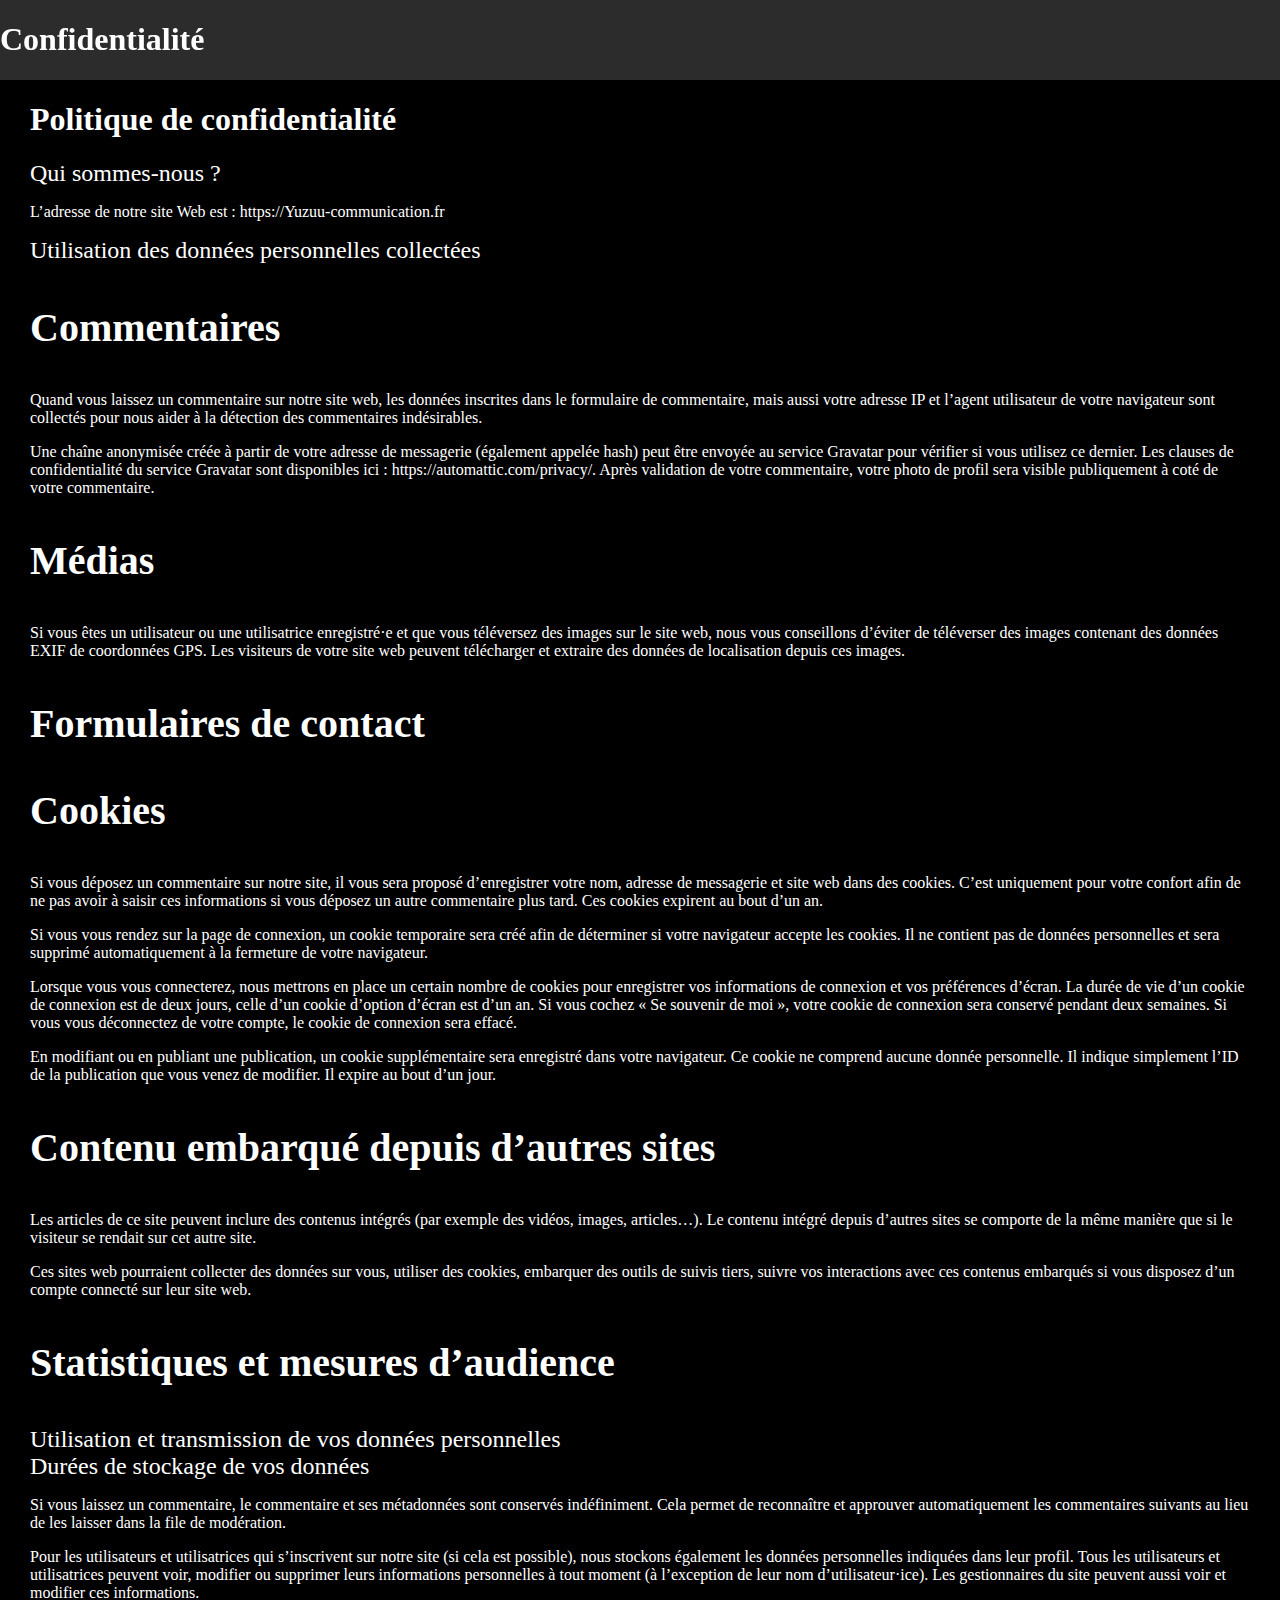
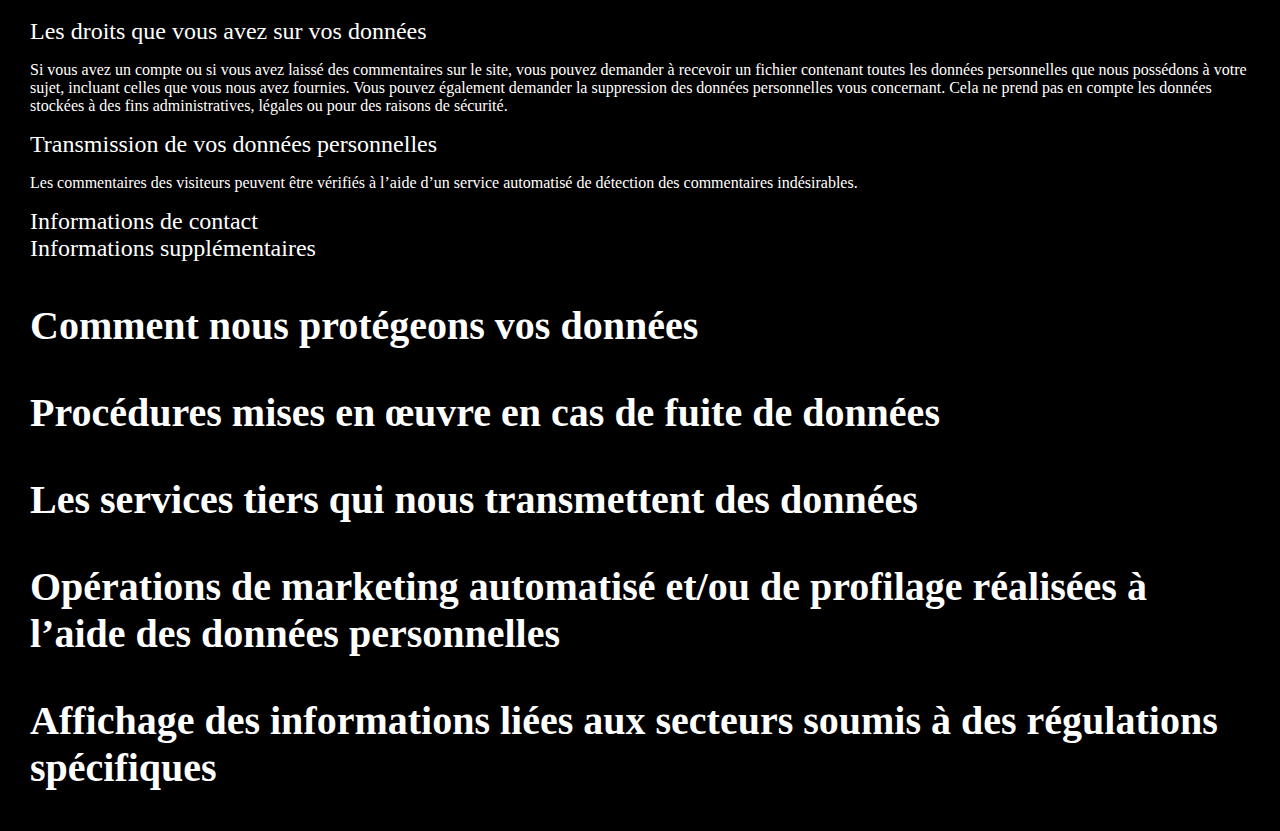
<file: pages/CGV.html>
<!DOCTYPE html>
<html lang="fr">
<head>
    <meta charset="UTF-8">
    <meta name="viewport" content="width=device-width, initial-scale=1.0">
    <meta http-equiv="X-UA-Compatible" content="ie=edge">
    <title>Slaming Soul</title>

    <link rel = "preconnect" href = "https://fonts.gstatic.com">
    <link href = "https://fonts.googleapis.com/css2? family = Fira + Sans: ital, wght @ 0,100; 0,200; 0,300; 0,400; 0,500; 0,600; 0,700; 0,800; 0,900; 1,100; 1,200; 1,300; 1,400; 1,500; 1,600; 1,700; 1,800 & display = swap "rel =" styleheet ">
    <link rel="stylesheet" href="../style/style_commun.css">
    <link rel="stylesheet" href="../style/style_page.css">
    <link rel="icon" href="../img/Favicon.png" />
   
   
</head>
<body class="mentions">
      
        <div id="content" class="site-content">

                <div class="ast-container">
        
                
        
            <div id="primary" class="content-area primary">
        
                
                            <main id="main" class="site-main">
        
                        
                            
                            
        
        <article class="post-254 page type-page status-publish ast-article-single" id="post-254" itemtype="https://schema.org/CreativeWork" itemscope="itemscope">
        
            
            <header class="entry-header ast-no-thumbnail ast-no-meta">
        
                
                <h1 class="entry-title" itemprop="headline">Confidentialité</h1>	</header><!-- .entry-header -->
        
            <div class="entry-content clear" itemprop="text">
        
                
                
        <h1>Politique de confidentialité</h1>
        
        
        
        <h2>Qui sommes-nous&nbsp;?</h2>
        
        
        
        <p>L’adresse de notre site Web est&nbsp;: https://Yuzuu-communication.fr</p>
        
        
        
        <h2>Utilisation des données personnelles collectées</h2>
        
        
        
        <h3>Commentaires</h3>
        
        
        
        <p>Quand vous laissez un commentaire sur notre site web, les données inscrites dans le formulaire de commentaire, mais aussi votre adresse IP et l’agent utilisateur de votre navigateur sont collectés pour nous aider à la détection des commentaires indésirables.</p>
        
        
        
        <p>Une chaîne anonymisée créée à partir de votre adresse de messagerie (également appelée hash) peut être envoyée au service Gravatar pour vérifier si vous utilisez ce dernier. Les clauses de confidentialité du service Gravatar sont disponibles ici&nbsp;: https://automattic.com/privacy/. Après validation de votre commentaire, votre photo de profil sera visible publiquement à coté de votre commentaire.</p>
        
        
        
        <h3>Médias</h3>
        
        
        
        <p>Si vous êtes un utilisateur ou une utilisatrice enregistré·e et que vous téléversez des images sur le site web, nous vous conseillons d’éviter de téléverser des images contenant des données EXIF de coordonnées GPS. Les visiteurs de votre site web peuvent télécharger et extraire des données de localisation depuis ces images.</p>
        
        
        
        <h3>Formulaires de contact</h3>
        
        
        
        <h3>Cookies</h3>
        
        
        
        <p>Si vous déposez un commentaire sur notre site, il vous sera proposé d’enregistrer votre nom, adresse de messagerie et site web dans des cookies. C’est uniquement pour votre confort afin de ne pas avoir à saisir ces informations si vous déposez un autre commentaire plus tard. Ces cookies expirent au bout d’un an.</p>
        
        
        
        <p>Si vous vous rendez sur la page de connexion, un cookie temporaire sera créé afin de déterminer si votre navigateur accepte les cookies. Il ne contient pas de données personnelles et sera supprimé automatiquement à la fermeture de votre navigateur.</p>
        
        
        
        <p>Lorsque vous vous connecterez, nous mettrons en place un certain nombre de cookies pour enregistrer vos informations de connexion et vos préférences d’écran. La durée de vie d’un cookie de connexion est de deux jours, celle d’un cookie d’option d’écran est d’un an. Si vous cochez «&nbsp;Se souvenir de moi&nbsp;», votre cookie de connexion sera conservé pendant deux semaines. Si vous vous déconnectez de votre compte, le cookie de connexion sera effacé.</p>
        
        
        
        <p>En modifiant ou en publiant une publication, un cookie supplémentaire sera enregistré dans votre navigateur. Ce cookie ne comprend aucune donnée personnelle. Il indique simplement l’ID de la publication que vous venez de modifier. Il expire au bout d’un jour.</p>
        
        
        
        <h3>Contenu embarqué depuis d’autres sites</h3>
        
        
        
        <p>Les articles de ce site peuvent inclure des contenus intégrés (par exemple des vidéos, images, articles…). Le contenu intégré depuis d’autres sites se comporte de la même manière que si le visiteur se rendait sur cet autre site.</p>
        
        
        
        <p>Ces sites web pourraient collecter des données sur vous, utiliser des cookies, embarquer des outils de suivis tiers, suivre vos interactions avec ces contenus embarqués si vous disposez d’un compte connecté sur leur site web.</p>
        
        
        
        <h3>Statistiques et mesures d’audience</h3>
        
        
        
        <h2>Utilisation et transmission de vos données personnelles</h2>
        
        
        
        <h2>Durées de stockage de vos données</h2>
        
        
        
        <p>Si vous laissez un commentaire, le commentaire et ses métadonnées sont conservés indéfiniment. Cela permet de reconnaître et approuver automatiquement les commentaires suivants au lieu de les laisser dans la file de modération.</p>
        
        
        
        <p>Pour les utilisateurs et utilisatrices qui s’inscrivent sur notre site (si cela est possible), nous stockons également les données personnelles indiquées dans leur profil. Tous les utilisateurs et utilisatrices peuvent voir, modifier ou supprimer leurs informations personnelles à tout moment (à l’exception de leur nom d’utilisateur·ice). Les gestionnaires du site peuvent aussi voir et modifier ces informations.</p>
        
        
        
        <h2>Les droits que vous avez sur vos données</h2>
        
        
        
        <p>Si vous avez un compte ou si vous avez laissé des commentaires sur le site, vous pouvez demander à recevoir un fichier contenant toutes les données personnelles que nous possédons à votre sujet, incluant celles que vous nous avez fournies. Vous pouvez également demander la suppression des données personnelles vous concernant. Cela ne prend pas en compte les données stockées à des fins administratives, légales ou pour des raisons de sécurité.</p>
        
        
        
        <h2>Transmission de vos données personnelles</h2>
        
        
        
        <p>Les commentaires des visiteurs peuvent être vérifiés à l’aide d’un service automatisé de détection des commentaires indésirables.</p>
        
        
        
        <h2>Informations de contact</h2>
        
        
        
        <h2>Informations supplémentaires</h2>
        
        
        
        <h3>Comment nous protégeons vos données</h3>
        
        
        
        <h3>Procédures mises en œuvre en cas de fuite de données</h3>
        
        
        
        <h3>Les services tiers qui nous transmettent des données</h3>
        
        
        
        <h3>Opérations de marketing automatisé et/ou de profilage réalisées à l’aide des données personnelles</h3>
        
        
        
        <h3>Affichage des informations liées aux secteurs soumis à des régulations spécifiques</h3>
        
                
                
            </div><!-- .entry-content .clear -->
        
            
            
        </article><!-- #post-## -->
        
        
                            
                            
                        
                    </main><!-- #main -->
                    
                
            </div><!-- #primary -->
        
        
                    
                    </div> <!-- ast-container -->
        
                </div>
</body>
</html>
</file>
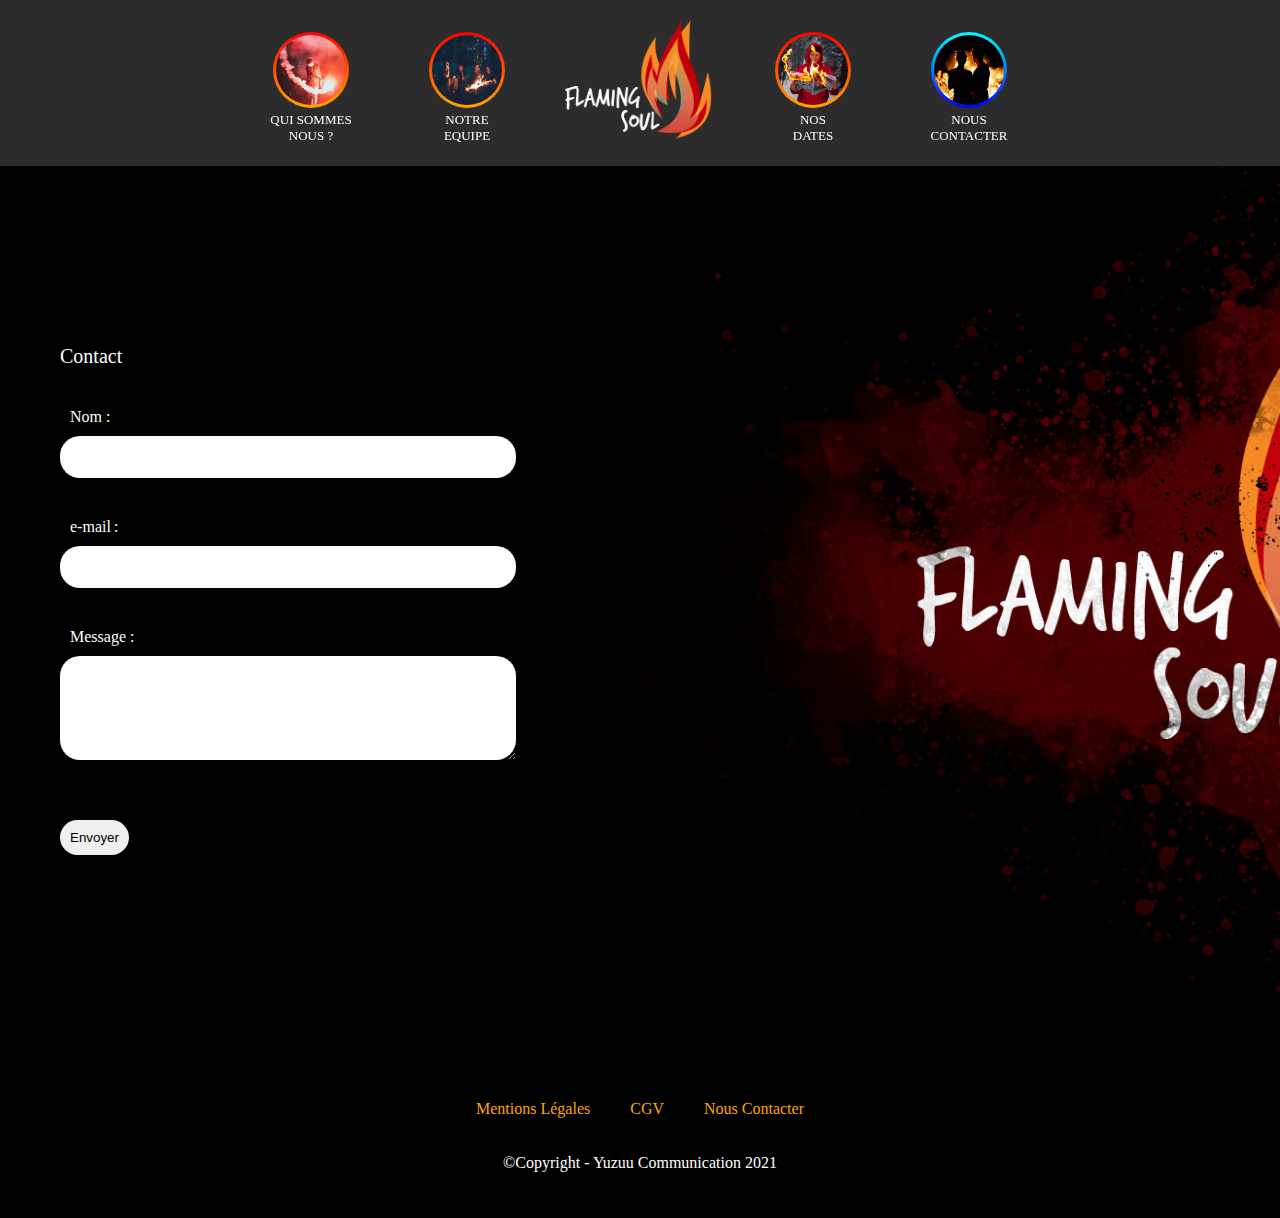
<file: pages/contact.html>
<!DOCTYPE html>
<html lang="fr">
<head>
    <meta charset="UTF-8">
    <meta name="viewport" content="width=device-width, initial-scale=1.0">
    <meta http-equiv="X-UA-Compatible" content="ie=edge">
    <title>Flaming Soul</title>

    <!-- links -->
    <link rel = "preconnect" href = "https://fonts.gstatic.com">
    <link href = "https://fonts.googleapis.com/css2? family = Fira + Sans: ital, wght @ 0,100; 0,200; 0,300; 0,400; 0,500; 0,600; 0,700; 0,800; 0,900; 1,100; 1,200; 1,300; 1,400; 1,500; 1,600; 1,700; 1,800 & display = swap "rel =" styleheet ">
    <link rel="stylesheet" href="../style/style_commun.css">
    <link rel="stylesheet" href="../style/style_page.css">
    <link rel="icon" href="../img/Favicon.png" />
    <link rel="stylesheet" media="screen and (min-width:1200px)"href="../style/desktop.css">
</head>
<body>
    <!-- header -->
    <header>
        <a href="../pages/spe.html">
            <img src="../img/spectacle.jpg" alt=""  onclick="menu()" class="logo S">
            <h2>QUI SOMMES<br>NOUS ?</h2>
        </a>
        <a href="../pages/equipe.html">
            <img src="../img/equipe.jpg" alt=""  onclick="menu()" class="logo S">
            <h2>NOTRE<br>EQUIPE</h2>
        </a>
        
        <img src="../img/menu.png" alt=""  onclick="menu()" class="burger">
        <a href="../index.html" class="not"><img src="../img/FlamingLogo.png" alt=""  onclick="menu()" class="M"></a>
        <img src="../img/meunT.png" alt=""  onclick="menu()" class="burger none">

        <a href="../pages/date.html">
            <img src="../img/date.jpg" alt=""  onclick="menu()" class="logo S">
            <h2>NOS<br>DATES </h2>
        </a>
        <a href="../pages/contact.html">
            <img src="../img/contact.jpg" alt=""  onclick="menu()" class="logo S hilight">
            <h2>NOUS<br>CONTACTER</h2>
        </a>
    </header>
    <!-- <svg width="100vw" height="100%" xmlns="http://www.w3.org/2000/svg" preservAspectRation="none" viewbox="0 0 100 100">
        <path d="M0 0 Q 50 10 100 0 Z" stroke="black" fill="red"></path>
    </svg> -->
    <!-- nav -->
    <nav>
        <!-- TOP -->
        <div onclick="menu()">
            <img src="../img/FlamingLogo.png" alt="" height="100px">
            <img src="../img/menu.png" alt=""  onclick="menu()" class="burger">
        </div>

        <div class="separation"></div>

        <!-- Links -->
        <a href="../index.html">
            <img src="../img/accueil.jpg">
            <h2>Accueil</h2>
        </a><div class="separationL"></div>
        <a href="../pages/equipe.html">
            <img src="../img/equipe.jpg">
            <h2>Notre Equipe</h2>
        </a><div class="separationL"></div>
        <a href="../pages/spe.html">
            <img src="../img/spectacle.jpg">
            <h2>Nos Spéctacles</h2>
        </a><div class="separationL"></div>
        <a href="../pages/date.html">
            <img src="../img/date.jpg">
            <h2>Nos Dates</h2>
        </a>       
    </nav>
    <!-- main -->
    <div class="contact">
        <div>
            <form action="/ma-page-de-traitement" method="post">
            <h2>Contact</h2>
                <div>
                    <label for="name">Nom :</label>
                    <input type="text" id="name" name="user_name">
                </div>
                <div>
                    <label for="mail">e-mail :</label>
                    <input type="text" id="mail" name="user_mail">
                </div>
                <div>
                    <label for="msg">Message :</label>
                    <textarea id="msg" name="user_message"></textarea>
                </div>
                <button>Envoyer</button>
            </form>

        </div>
        
       
    </div>

    <!-- footer -->
    <footer>
        <div class="foot">
            <a href="../pages/mention.html">Mentions Légales</a>
            <a href="../pages/CGV.html">CGV</a>
            <a href="../pages/contact.html">Nous Contacter</a>
        </div>
        <p> ©Copyright - Yuzuu Communication 2021</p>
    </footer>


    <script>
    function menu(){
        document.querySelector("nav").classList.toggle("open");
    }
    </script>
    
</body>
</html>
</file>
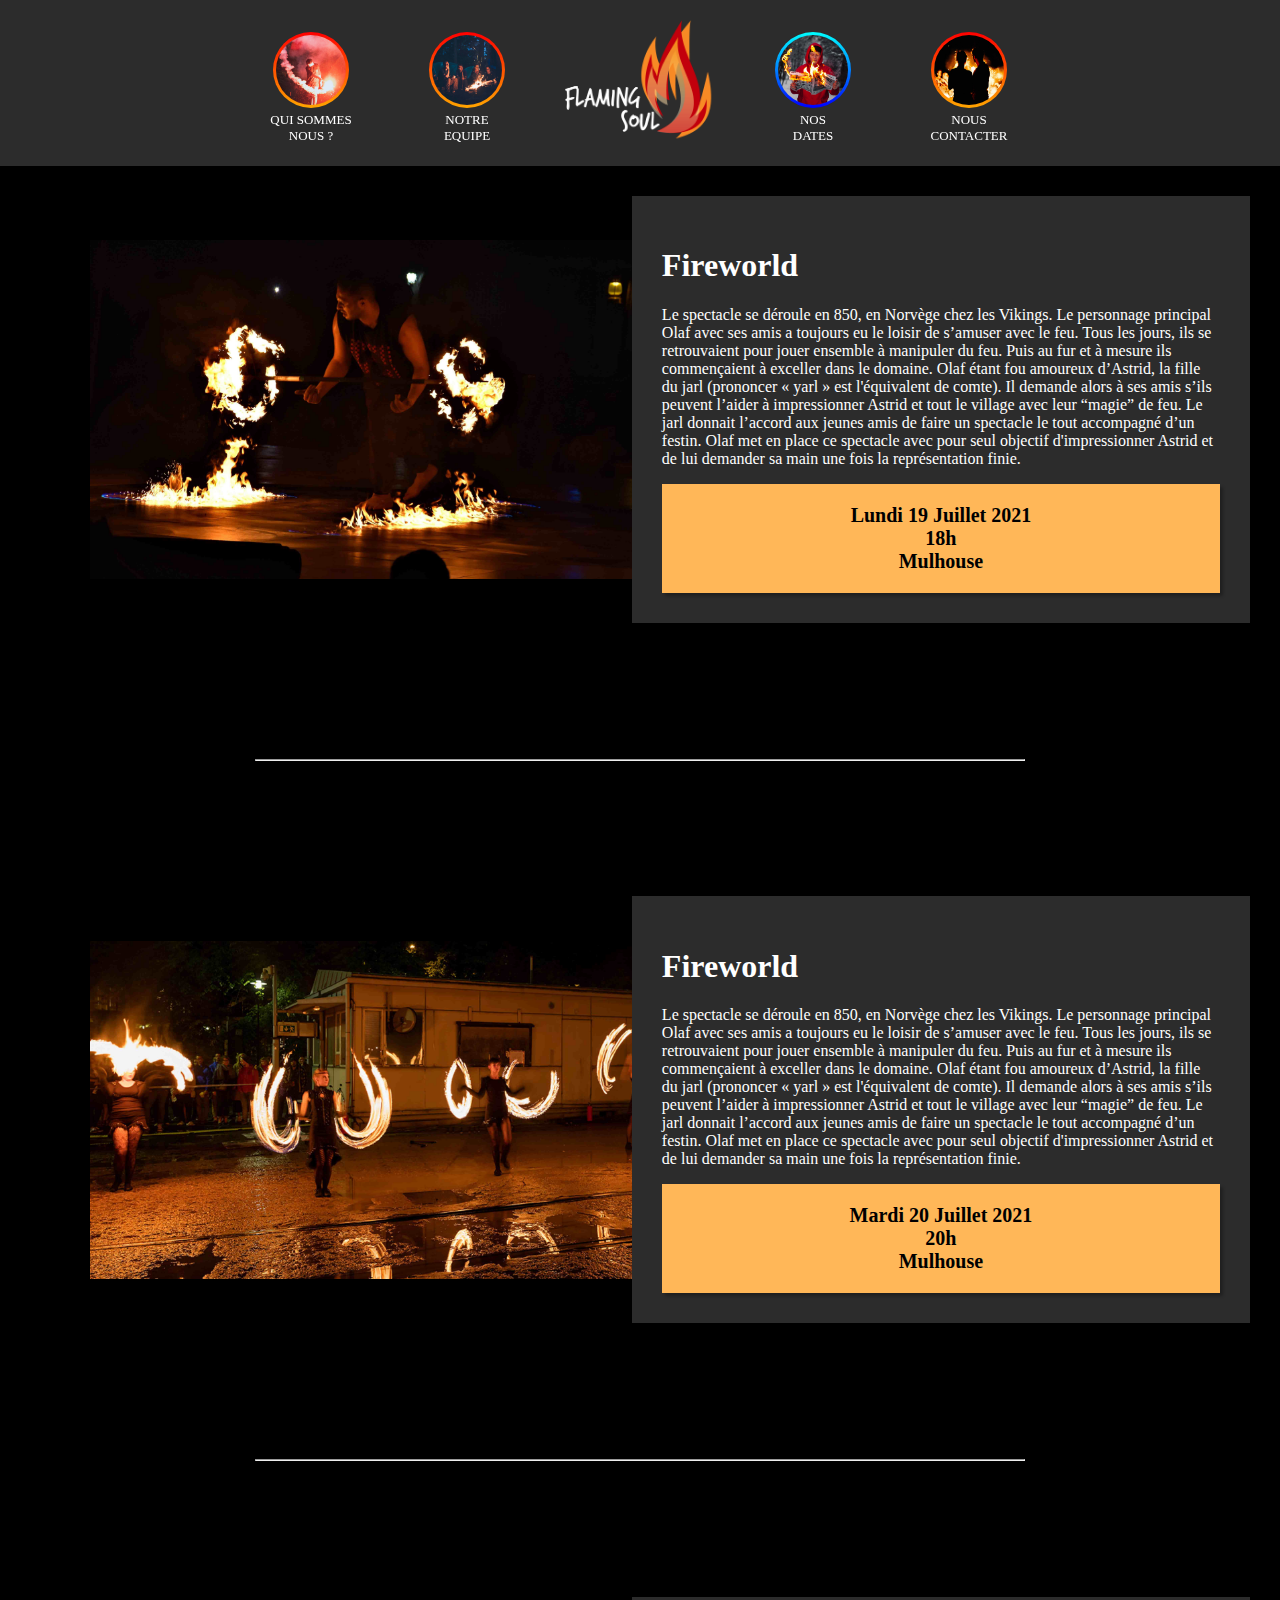
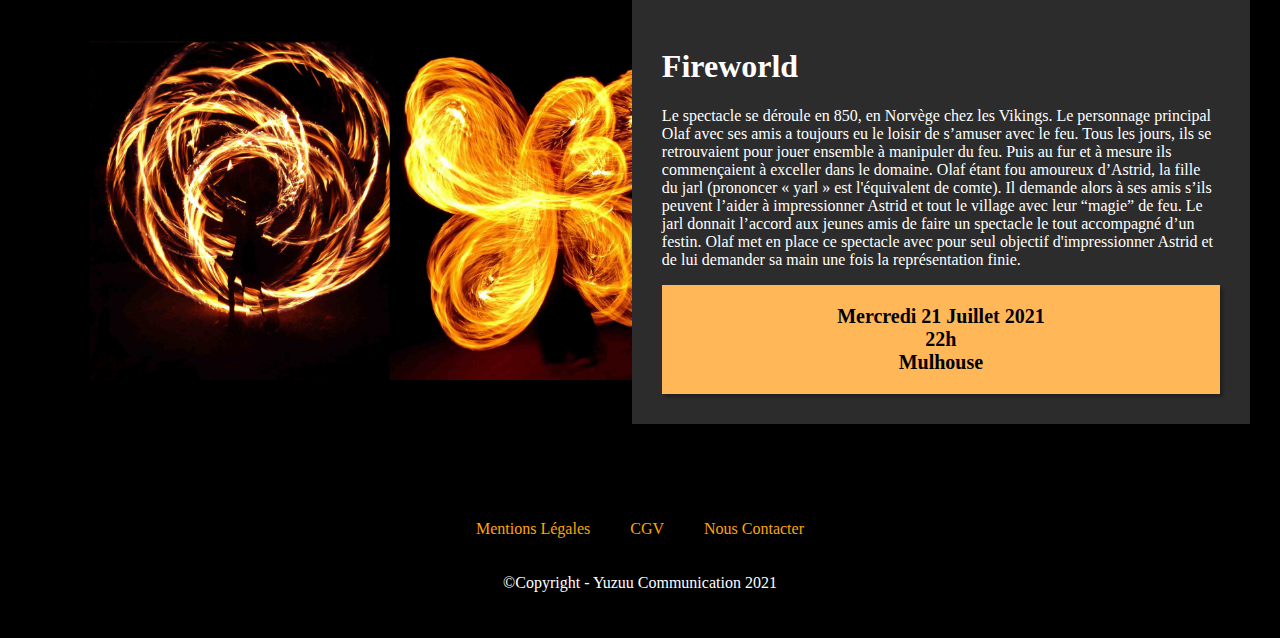
<file: pages/date.html>
<!DOCTYPE html>
<html lang="fr">
<head>
    <meta charset="UTF-8">
    <meta name="viewport" content="width=device-width, initial-scale=1.0">
    <meta http-equiv="X-UA-Compatible" content="ie=edge">
    <title>Flaming Soul</title>

    <!-- links -->
    <link rel = "preconnect" href = "https://fonts.gstatic.com">
    <link href = "https://fonts.googleapis.com/css2? family = Fira + Sans: ital, wght @ 0,100; 0,200; 0,300; 0,400; 0,500; 0,600; 0,700; 0,800; 0,900; 1,100; 1,200; 1,300; 1,400; 1,500; 1,600; 1,700; 1,800 & display = swap "rel =" styleheet ">
    <link rel="stylesheet" href="../style/style_commun.css">
    <link rel="stylesheet" href="../style/style_page.css">
    <link rel="icon" href="../img/Favicon.png" />
    <link rel="stylesheet" media="screen and (min-width:1200px)"href="../style/desktop.css">
</head>
<body>
    <!-- header -->
    <header>
        <a href="../pages/spe.html">
            <img src="../img/spectacle.jpg" alt=""  onclick="menu()" class="logo S">
            <h2>QUI SOMMES<br>NOUS ?</h2>
        </a>
        <a href="../pages/equipe.html">
            <img src="../img/equipe.jpg" alt=""  onclick="menu()" class="logo S">
            <h2>NOTRE<br>EQUIPE</h2>
        </a>
        
        <img src="../img/menu.png" alt=""  onclick="menu()" class="burger">
        <a href="../index.html" class="not"><img src="../img/FlamingLogo.png" alt=""  onclick="menu()" class="M"></a>
        <img src="../img/meunT.png" alt=""  onclick="menu()" class="burger none">

        <a href="../pages/date.html">
            <img src="../img/date.jpg" alt=""  onclick="menu()" class="logo S hilight">
            <h2>NOS<br>DATES </h2>
        </a>
        <a href="../pages/contact.html">
            <img src="../img/contact.jpg" alt=""  onclick="menu()" class="logo S">
            <h2>NOUS<br>CONTACTER</h2>
        </a>
    </header>
    <!-- <svg width="100vw" height="100%" xmlns="http://www.w3.org/2000/svg" preservAspectRation="none" viewbox="0 0 100 100">
        <path d="M0 0 Q 50 10 100 0 Z" stroke="black" fill="red"></path>
    </svg> -->
    <!-- nav -->
    <nav>
        <!-- TOP -->
        <div onclick="menu()">
            <img src="../img/FlamingLogo.png" alt="" height="100px">
            <img src="../img/menu.png" alt=""  onclick="menu()" class="burger">
        </div>

        <div class="separation"></div>

        <!-- Links -->
        <a href="../index.html">
            <img src="../img/accueil.jpg">
            <h2>Accueil</h2>
        </a><div class="separationL"></div>
        <a href="../pages/equipe.html">
            <img src="../img/equipe.jpg">
            <h2>Notre Equipe</h2>
        </a><div class="separationL"></div>
        <a href="../pages/spe.html">
            <img src="../img/spectacle.jpg">
            <h2>Nos Spéctacles</h2>
        </a><div class="separationL"></div>
        <a href="../pages/contact.html">
            <img src="../img/contact.jpg">
            <h2>Nous Contacter</h2>
        </a>       
    </nav>
    <!-- main -->
    <div class="spe">
        <div class="txt">
            <img src="../img/spé1.jpg" alt=""> 
            <div>
                <H1 class="txtspe">Fireworld</H1>
                <p class="txtspe">Le spectacle se déroule en 850, en Norvège chez les Vikings. Le personnage principal Olaf avec ses amis a toujours eu le loisir de s’amuser avec le feu. Tous les jours, ils se retrouvaient pour jouer ensemble à manipuler du feu. Puis au fur et à mesure ils commençaient à exceller dans le domaine. Olaf étant fou amoureux d’Astrid, la fille du jarl (prononcer « yarl » est l'équivalent de comte).
                    Il demande alors à ses amis s’ils peuvent l’aider à impressionner Astrid et tout le village avec leur “magie” de feu. Le jarl donnait l’accord aux jeunes
                    amis de faire un spectacle le tout accompagné d’un festin. Olaf met en place ce spectacle avec pour seul objectif d'impressionner Astrid et de lui demander sa
                    main une fois la représentation finie. </p>
                <div class="postit">
                    <h3>Lundi 19 Juillet 2021</h3>
                    <h3>18h</h3>
                    <h3>Mulhouse</h3>
                </div>
            </div>
        </div>

        <hr class="datehr">

        <div class="txt">
            <img src="../img/spé2.jpg" alt=""> 
            <div>
                <H1 class="txtspe">Fireworld</H1>
                <p class="txtspe">Le spectacle se déroule en 850, en Norvège chez les Vikings. Le personnage principal Olaf avec ses amis a toujours eu le loisir de s’amuser avec le feu. 
                    Tous les jours, ils se retrouvaient pour jouer ensemble à manipuler du feu. Puis au fur et à mesure ils commençaient à exceller dans le domaine.
                    Olaf étant fou amoureux d’Astrid, la fille du jarl (prononcer « yarl » est l'équivalent de comte). 
                    Il demande alors à ses amis s’ils peuvent l’aider à impressionner Astrid et tout le village avec leur “magie” de feu. Le jarl donnait l’accord aux jeunes amis de faire un spectacle le tout accompagné d’un festin. 
                    Olaf met en place ce spectacle avec pour seul objectif d'impressionner Astrid et de lui demander sa main une fois la représentation finie.</p>
                <div class="postit">
                    <h3>Mardi 20 Juillet 2021</h3>
                    <h3>20h</h3>
                    <h3>Mulhouse</h3>
                </div>
            </div>
        </div>

        <hr class="datehr">

        <div class="txt">
            <img src="../img/spé3.jpg" alt=""> 
            <div>
                <H1 class="txtspe">Fireworld</H1>
                <p class="txtspe">Le spectacle se déroule en 850, en Norvège chez les Vikings. Le personnage principal Olaf avec ses amis a toujours eu le loisir de s’amuser avec le feu. Tous les jours, ils se retrouvaient pour jouer ensemble à manipuler du feu. Puis au fur et à mesure ils commençaient à exceller dans le domaine. Olaf étant fou amoureux d’Astrid, la fille du jarl (prononcer « yarl » est l'équivalent de comte). 
                    Il demande alors à ses amis s’ils peuvent l’aider à impressionner Astrid et tout le village avec leur “magie” de feu. Le jarl donnait l’accord aux jeunes 
                    amis de faire un spectacle le tout accompagné d’un festin. Olaf met en place ce spectacle avec pour seul objectif d'impressionner Astrid et de lui demander sa 
                    main une fois la représentation finie.</p>
                <div class="postit">
                    <h3>Mercredi 21 Juillet 2021</h3>
                    <h3>22h</h3>
                    <h3>Mulhouse</h3>
                </div>
            </div>
        </div>
    </div>

    <!-- footer -->
    <footer>
        <div class="foot">
            <a href="../pages/mention.html">Mentions Légales</a>
            <a href="../pages/CGV.html">CGV</a>
            <a href="../pages/contact.html">Nous Contacter</a>
        </div>
        <p> ©Copyright - Yuzuu Communication 2021</p>
    </footer>


    <script>
    function menu(){
        document.querySelector("nav").classList.toggle("open");
    }
    </script>
    
</body>
</html>
</file>
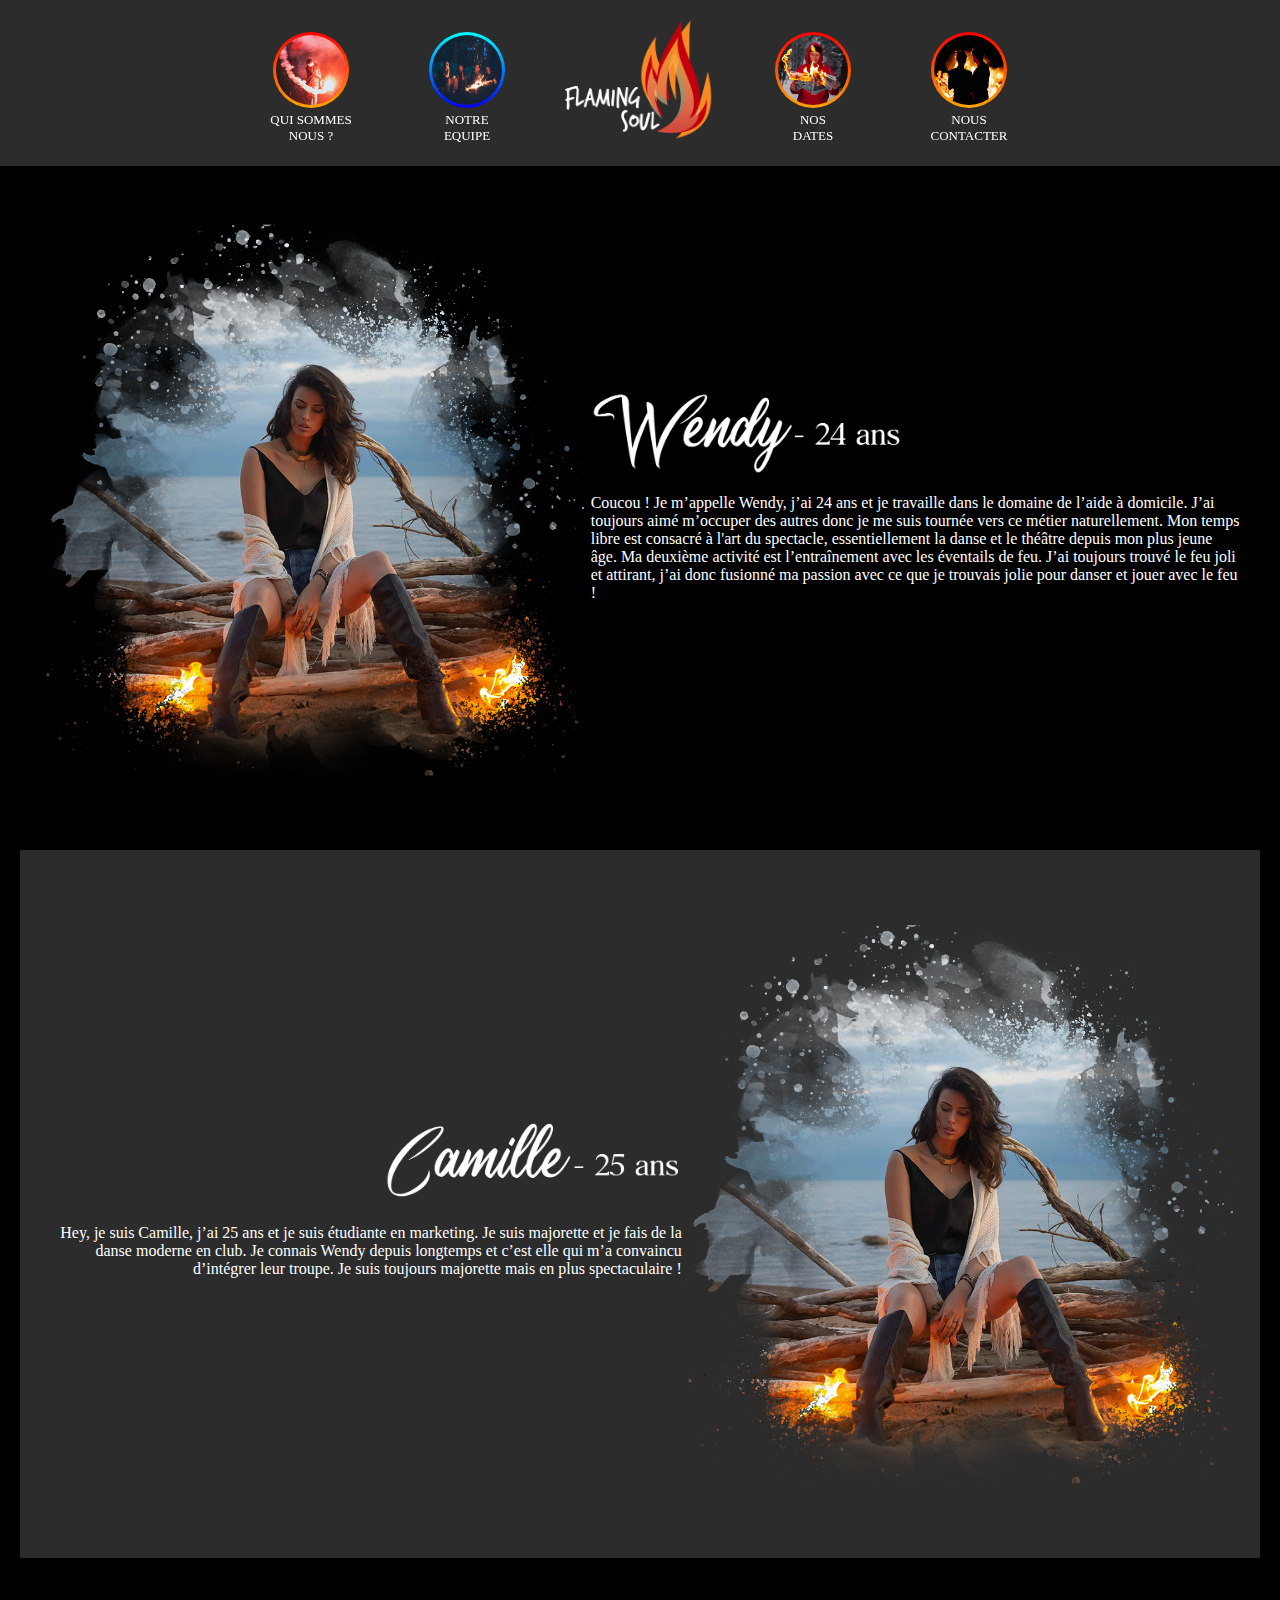
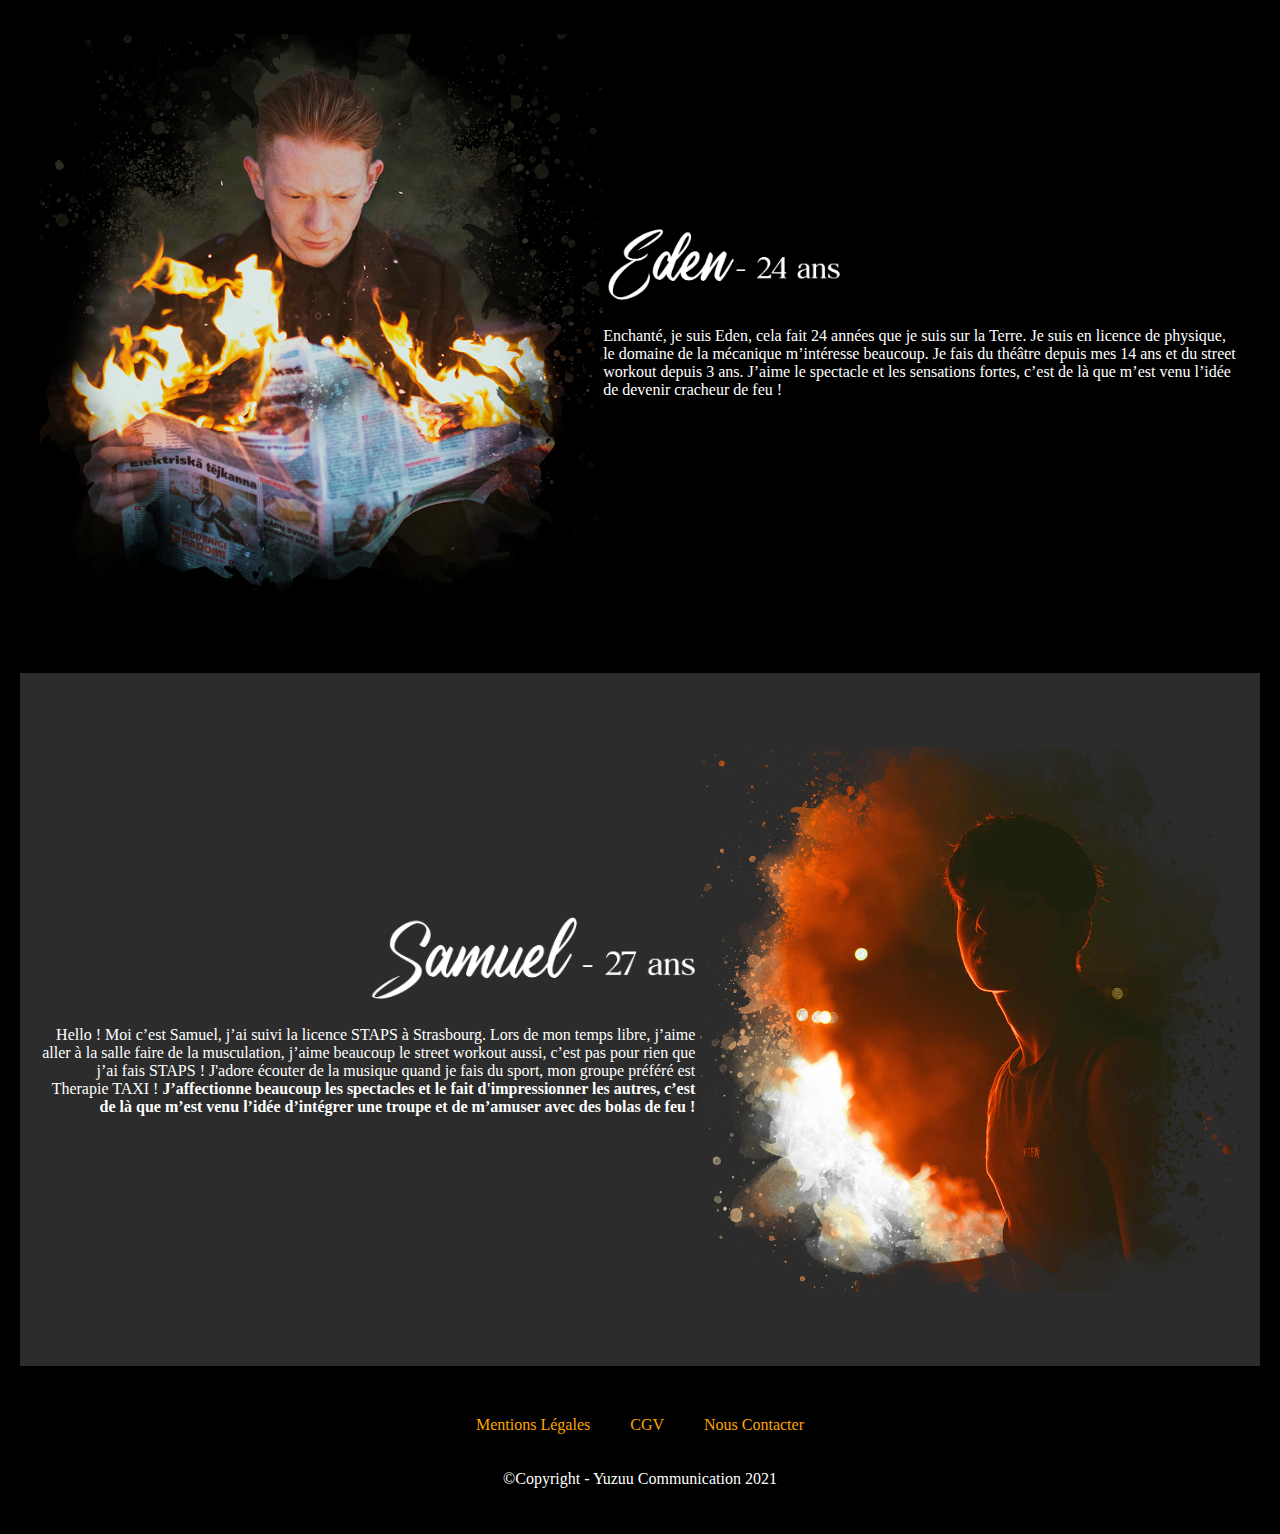
<file: pages/equipe.html>
<!DOCTYPE html>
<html lang="fr">
<head>
    <meta charset="UTF-8">
    <meta name="viewport" content="width=device-width, initial-scale=1.0">
    <meta http-equiv="X-UA-Compatible" content="ie=edge">
    <title>Flaming Soul</title>

    <!-- links -->
    <link rel = "preconnect" href = "https://fonts.gstatic.com">
    <link href = "https://fonts.googleapis.com/css2? family = Fira + Sans: ital, wght @ 0,100; 0,200; 0,300; 0,400; 0,500; 0,600; 0,700; 0,800; 0,900; 1,100; 1,200; 1,300; 1,400; 1,500; 1,600; 1,700; 1,800 & display = swap "rel =" styleheet ">
    <link rel="stylesheet" href="../style/style_commun.css">
    <link rel="stylesheet" href="../style/style_page.css">
    <link rel="icon" href="../img/Favicon.png" />
    <link rel="stylesheet" media="screen and (min-width:1200px)"href="../style/desktop.css">
</head>
<body>
    <!-- header -->
    <header>

        <a href="../pages/spe.html">
            <img src="../img/spectacle.jpg" alt=""  onclick="menu()" class="logo S">
            <h2>QUI SOMMES<br>NOUS ?</h2>
        </a>
        <a href="../pages/equipe.html">
            <img src="../img/equipe.jpg" alt=""  onclick="menu()" class="logo S hilight">
            <h2>NOTRE<br>EQUIPE</h2>
        </a>
            
        <img src="../img/menu.png" alt=""  onclick="menu()" class="burger">
        <a href="../index.html" class="not"><img src="../img/FlamingLogo.png" alt=""  onclick="menu()" class="M"></a>
        <img src="../img/meunT.png" alt=""  onclick="menu()" class="burger none">
    
        <a href="../pages/date.html">
            <img src="../img/date.jpg" alt=""  onclick="menu()" class="logo S">
            <h2>NOS<br>DATES </h2>
        </a>
        <a href="../pages/contact.html">
            <img src="../img/contact.jpg" alt=""  onclick="menu()" class="logo S">
            <h2>NOUS<br>CONTACTER</h2>
        </a>
    </header>
    <!-- <svg width="100vw" height="100%" xmlns="http://www.w3.org/2000/svg" preservAspectRation="none" viewbox="0 0 100 100">
        <path d="M0 0 Q 50 10 100 0 Z" stroke="black" fill="red"></path>
    </svg> -->
    <!-- nav -->
    <nav>
        <!-- TOP -->
        <div onclick="menu()">
            <img src="../img/FlamingLogo.png" alt="" height="100px">
            <img src="../img/menu.png" alt=""  onclick="menu()" class="burger">
        </div>

        <div class="separation"></div>

        <!-- Links -->
        <a href="../index.html">
            <img src="../img/accueil.jpg">
            <h2>Accueil</h2>
        </a><div class="separationL"></div>
        <a href="../pages/spe.html">
            <img src="../img/spectacle.jpg">
            <h2>Qui Sommes Nous ?</h2>
        </a><div class="separationL"></div>
        
        
        <a href="../pages/date.html">
            <img src="../img/date.jpg">
            <h2>Nos Dates</h2>
        </a><div class="separationL"></div>
        <a href="../pages/contact.html">
            <img src="../img/contact.jpg">
            <h2>Nous Contacter</h2>
        </a>       
    </nav>
    <!-- main -->
    <main class="equipe">
        <div>
            <img src="../img/Camille.png" alt="">
            <div>
                <img src="../img/wendy h1.png" alt="" max-width="10%">
                <p>Coucou ! Je m’appelle Wendy, j’ai 24 ans et je travaille dans le domaine de l’aide à domicile. J’ai toujours aimé m’occuper des autres donc je me suis tournée vers ce métier naturellement. Mon temps libre est consacré à l'art du spectacle, essentiellement la danse et le théâtre depuis mon plus jeune âge. Ma deuxième activité est l’entraînement avec les éventails de feu. J’ai toujours trouvé le feu joli et attirant, j’ai donc fusionné ma passion avec ce que je trouvais jolie pour danser et jouer avec le feu !</p> 
            </div>
            
        </div>
        <div>
            <img src="../img/Camille.png" alt="" class="mobil">
            <div>
                
                <img src="../img/camille h1.png" alt="" max-width="10%">
                <p>Hey, je suis Camille, j’ai 25 ans et je suis étudiante en marketing. Je suis majorette et je fais de la danse moderne en club. Je connais Wendy depuis longtemps et c’est elle qui m’a convaincu d’intégrer leur troupe. Je suis toujours majorette mais en plus spectaculaire !</p> 
            </div>
            <img src="../img/Camille.png" alt="" class="desktop">
        </div>
        <div>
            <img src="../img/Eden.png" alt="">
            <div>
                <img src="../img/eden h1.png" alt="" max-width="10%">
                <p>Enchanté, je suis Eden, cela fait 24 années que je suis sur la Terre. Je suis en licence de physique, le domaine de la mécanique m’intéresse beaucoup. Je fais du théâtre depuis mes 14 ans et du street workout depuis 3 ans. J’aime le spectacle et les sensations fortes, c’est de là que m’est venu l’idée de devenir cracheur de feu !</b></p>
            </div>
          
        </div>
        <div>
            <img src="../img/Samuel.png" alt="" class="mobil">
            <div>
                <img src="../img/samuel h1.png" alt="" max-width="10%">
                <p>Hello ! Moi c’est Samuel, j’ai suivi la licence STAPS à Strasbourg. Lors de mon temps libre, j’aime aller à la salle faire de la musculation, j’aime beaucoup le street workout aussi, c’est pas pour rien que j’ai fais STAPS ! J'adore écouter de la musique quand je fais du sport, mon groupe préféré est Therapie TAXI ! <b>J’affectionne beaucoup les spectacles et le fait d'impressionner les autres, c’est de là que m’est venu l’idée d’intégrer une troupe et de m’amuser avec des bolas de feu !</b></p>
            </div>
            <img src="../img/Samuel.png" alt="" class="desktop">
        </div>
    </main>

    <!-- footer -->
    <footer>
        <div class="foot">
            <a href="../pages/mention.html">Mentions Légales</a>
            <a href="../pages/CGV.html">CGV</a>
            <a href="../pages/contact.html">Nous Contacter</a>
        </div>
        <p> ©Copyright - Yuzuu Communication 2021</p>
    </footer>


    <script>
    function menu(){
        document.querySelector("nav").classList.toggle("open");
    }
    </script>
    
</body>
</html>
</file>
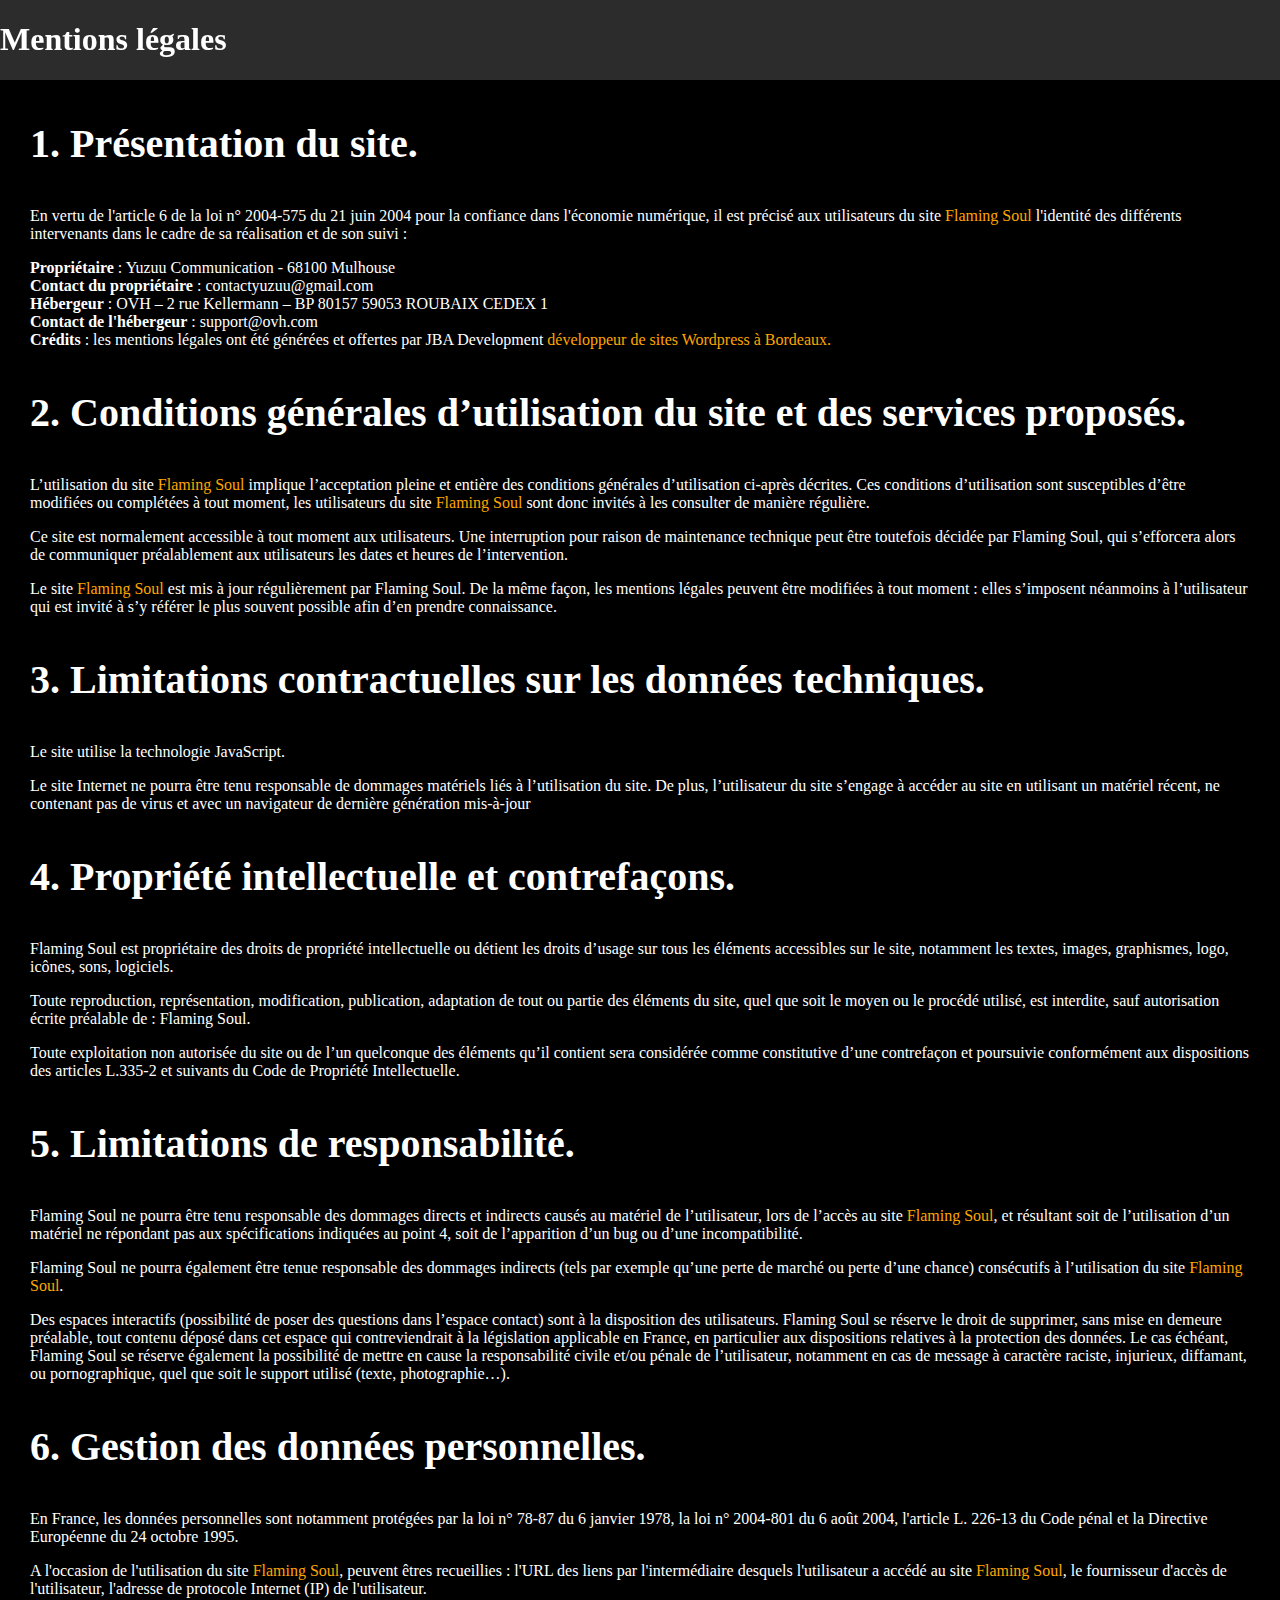
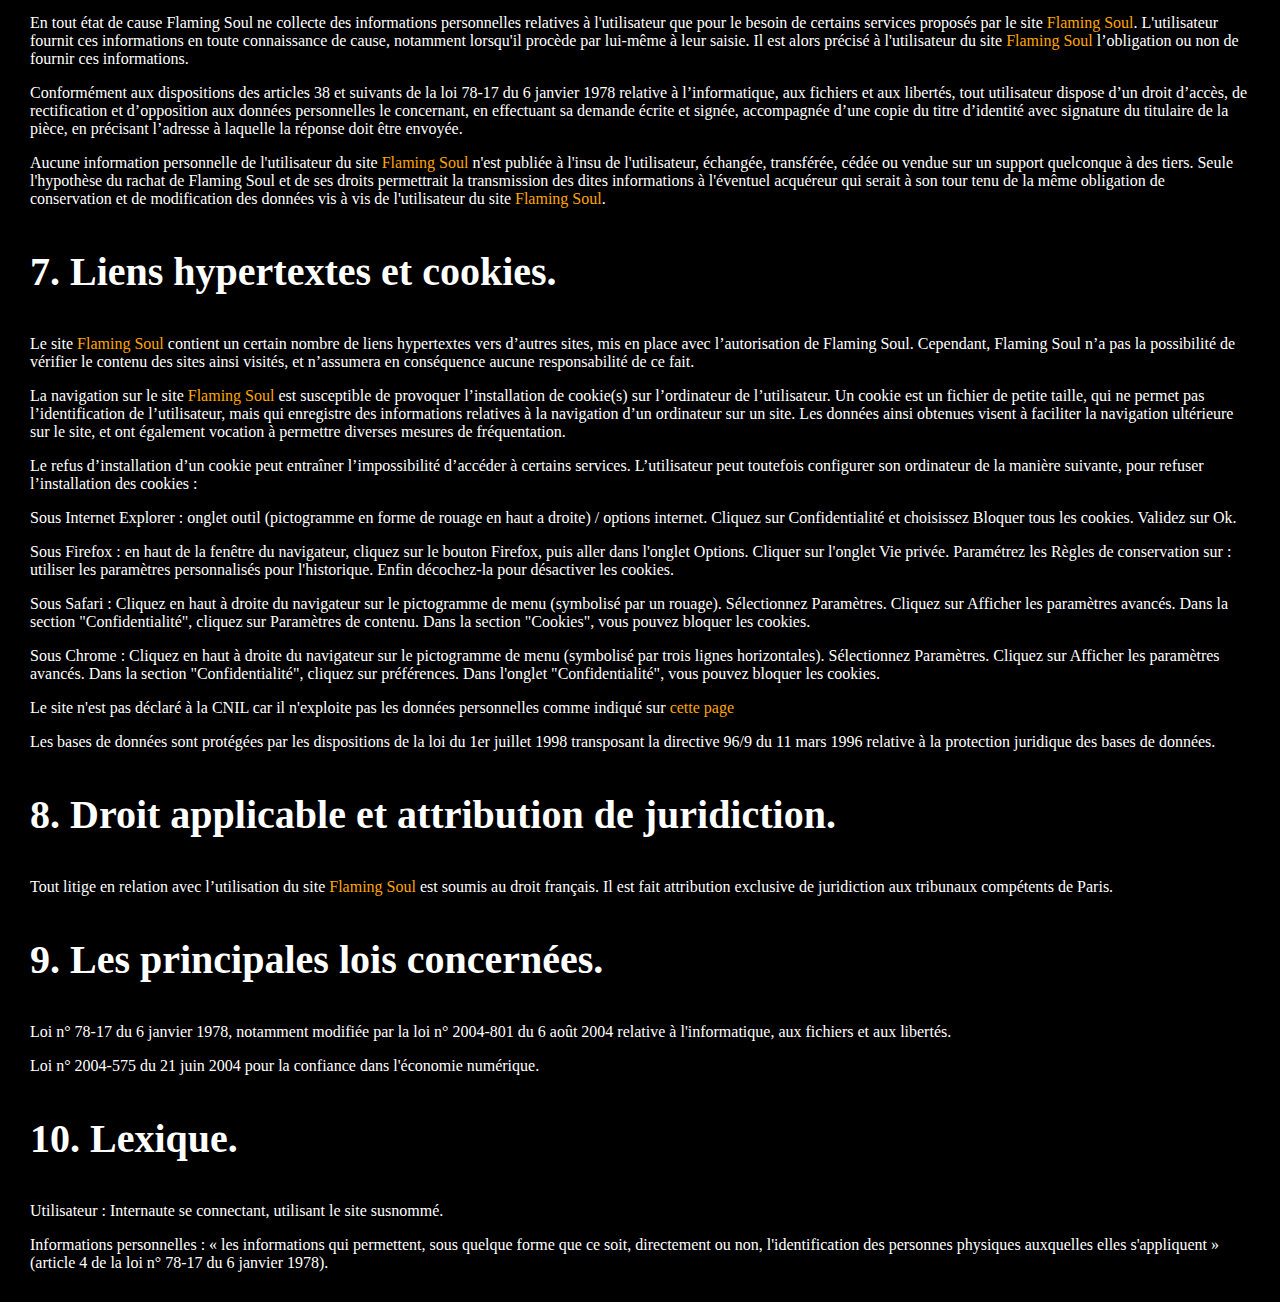
<file: pages/mention.html>
<!DOCTYPE html>
<html lang="fr">
<head>
    <meta charset="UTF-8">
    <meta name="viewport" content="width=device-width, initial-scale=1.0">
    <meta http-equiv="X-UA-Compatible" content="ie=edge">
    <title>Slaming Soul</title>

    <link rel = "preconnect" href = "https://fonts.gstatic.com">
    <link href = "https://fonts.googleapis.com/css2? family = Fira + Sans: ital, wght @ 0,100; 0,200; 0,300; 0,400; 0,500; 0,600; 0,700; 0,800; 0,900; 1,100; 1,200; 1,300; 1,400; 1,500; 1,600; 1,700; 1,800 & display = swap "rel =" styleheet ">
    <link rel="stylesheet" href="../style/style_commun.css">
    <link rel="stylesheet" href="../style/style_page.css">
    <link rel="icon" href="../img/Favicon.png" />
   
</head>
<body>
<main id="main" class="site-main mentions">		

        <article class="post-255 page type-page status-publish ast-article-single" id="post-255" itemtype="https://schema.org/CreativeWork" itemscope="itemscope">
        
            
            <header class="entry-header ast-no-thumbnail ast-no-meta">
        
                
                <h1 class="entry-title" itemprop="headline">Mentions légales</h1>	</header><!-- .entry-header -->
        
            <div class="entry-content clear" itemprop="text">
        
                
                <h3>1. Présentation du site.</h3><p>En vertu de l'article 6 de la loi n° 2004-575 du 21 juin 2004 pour la confiance dans l'économie numérique, il est précisé aux utilisateurs du site <a href="https://leeeea.github.io/FlamingSoul/" title="Flaming Soul">Flaming Soul</a> l'identité des différents intervenants dans le cadre de sa réalisation et de son suivi :</p><p><strong>Propriétaire</strong> : Yuzuu Communication - 68100 Mulhouse<br><strong>Contact du propriétaire</strong> : contactyuzuu@gmail.com<br><strong>Hébergeur</strong> : OVH – 2 rue Kellermann – BP 80157 59053 ROUBAIX CEDEX 1<br><strong>Contact de l'hébergeur</strong> : support@ovh.com<br><strong>Crédits</strong> : les mentions légales ont été générées et offertes par JBA Development <a target="_blank" href="http://jba-development.fr">développeur de sites Wordpress à Bordeaux.</a></p><h3>2. Conditions générales d’utilisation du site et des services proposés.</h3><p>L’utilisation du site <a href="https://leeeea.github.io/FlamingSoul/" title="Flaming Soul">Flaming Soul</a> implique l’acceptation pleine et entière des conditions générales d’utilisation ci-après décrites. Ces conditions d’utilisation sont susceptibles d’être modifiées ou complétées à tout moment, les utilisateurs du site <a href="https://leeeea.github.io/FlamingSoul/" title="Flaming Soul">Flaming Soul</a> sont donc invités à les consulter de manière régulière.</p><p>Ce site est normalement accessible à tout moment aux utilisateurs. Une interruption pour raison de maintenance technique peut être toutefois décidée par Flaming Soul, qui s’efforcera alors de communiquer préalablement aux utilisateurs les dates et heures de l’intervention.</p><p>Le site <a href="https://leeeea.github.io/FlamingSoul/" title="Flaming Soul">Flaming Soul</a> est mis à jour régulièrement par Flaming Soul. De la même façon, les mentions légales peuvent être modifiées à tout moment : elles s’imposent néanmoins à l’utilisateur qui est invité à s’y référer le plus souvent possible afin d’en prendre connaissance.</p><h3>3. Limitations contractuelles sur les données techniques.</h3><p>Le site utilise la technologie JavaScript.</p><p>Le site Internet ne pourra être tenu responsable de dommages matériels liés à l’utilisation du site. De plus, l’utilisateur du site s’engage à accéder au site en utilisant un matériel récent, ne contenant pas de virus et avec un navigateur de dernière génération mis-à-jour</p><h3>4. Propriété intellectuelle et contrefaçons.</h3><p>Flaming Soul est propriétaire des droits de propriété intellectuelle ou détient les droits d’usage sur tous les éléments accessibles sur le site, notamment les textes, images, graphismes, logo, icônes, sons, logiciels.</p><p>Toute reproduction, représentation, modification, publication, adaptation de tout ou partie des éléments du site, quel que soit le moyen ou le procédé utilisé, est interdite, sauf autorisation écrite préalable de : Flaming Soul.</p><p>Toute exploitation non autorisée du site ou de l’un quelconque des éléments qu’il contient sera considérée comme constitutive d’une contrefaçon et poursuivie conformément aux dispositions des articles L.335-2 et suivants du Code de Propriété Intellectuelle.</p><h3>5. Limitations de responsabilité.</h3><p>Flaming Soul ne pourra être tenu responsable des dommages directs et indirects causés au matériel de l’utilisateur, lors de l’accès au site <a href="https://leeeea.github.io/FlamingSoul/" title="Flaming Soul">Flaming Soul</a>, et résultant soit de l’utilisation d’un matériel ne répondant pas aux spécifications indiquées au point 4, soit de l’apparition d’un bug ou d’une incompatibilité.</p><p>Flaming Soul ne pourra également être tenue responsable des dommages indirects (tels par exemple qu’une perte de marché ou perte d’une chance) consécutifs à l’utilisation du site <a href="https://leeeea.github.io/FlamingSoul/" title="Flaming Soul">Flaming Soul</a>.</p><p>Des espaces interactifs (possibilité de poser des questions dans l’espace contact) sont à la disposition des utilisateurs. Flaming Soul se réserve le droit de supprimer, sans mise en demeure préalable, tout contenu déposé dans cet espace qui contreviendrait à la législation applicable en France, en particulier aux dispositions relatives à la protection des données. Le cas échéant, Flaming Soul se réserve également la possibilité de mettre en cause la responsabilité civile et/ou pénale de l’utilisateur, notamment en cas de message à caractère raciste, injurieux, diffamant, ou pornographique, quel que soit le support utilisé (texte, photographie…).</p><h3>6. Gestion des données personnelles.</h3><p>En France, les données personnelles sont notamment protégées par la loi n° 78-87 du 6 janvier 1978, la loi n° 2004-801 du 6 août 2004, l'article L. 226-13 du Code pénal et la Directive Européenne du 24 octobre 1995.</p><p>A l'occasion de l'utilisation du site <a href="https://leeeea.github.io/FlamingSoul/" title="Flaming Soul">Flaming Soul</a>, peuvent êtres recueillies : l'URL des liens par l'intermédiaire desquels l'utilisateur a accédé au site <a href="https://leeeea.github.io/FlamingSoul/" title="Flaming Soul">Flaming Soul</a>, le fournisseur d'accès de l'utilisateur, l'adresse de protocole Internet (IP) de l'utilisateur.</p><p> En tout état de cause Flaming Soul ne collecte des informations personnelles relatives à l'utilisateur que pour le besoin de certains services proposés par le site <a href="https://leeeea.github.io/FlamingSoul/" title="Flaming Soul">Flaming Soul</a>. L'utilisateur fournit ces informations en toute connaissance de cause, notamment lorsqu'il procède par lui-même à leur saisie. Il est alors précisé à l'utilisateur du site <a href="https://leeeea.github.io/FlamingSoul/" title="Flaming Soul">Flaming Soul</a> l’obligation ou non de fournir ces informations.</p><p>Conformément aux dispositions des articles 38 et suivants de la loi 78-17 du 6 janvier 1978 relative à l’informatique, aux fichiers et aux libertés, tout utilisateur dispose d’un droit d’accès, de rectification et d’opposition aux données personnelles le concernant, en effectuant sa demande écrite et signée, accompagnée d’une copie du titre d’identité avec signature du titulaire de la pièce, en précisant l’adresse à laquelle la réponse doit être envoyée.</p><p>Aucune information personnelle de l'utilisateur du site <a href="https://leeeea.github.io/FlamingSoul/" title="Flaming Soul">Flaming Soul</a> n'est publiée à l'insu de l'utilisateur, échangée, transférée, cédée ou vendue sur un support quelconque à des tiers. Seule l'hypothèse du rachat de Flaming Soul et de ses droits permettrait la transmission des dites informations à l'éventuel acquéreur qui serait à son tour tenu de la même obligation de conservation et de modification des données vis à vis de l'utilisateur du site <a href="https://leeeea.github.io/FlamingSoul/" title="Flaming Soul">Flaming Soul</a>.</p><h3>7. Liens hypertextes et cookies.</h3><p>Le site <a href="https://leeeea.github.io/FlamingSoul/" title="Flaming Soul">Flaming Soul</a> contient un certain nombre de liens hypertextes vers d’autres sites, mis en place avec l’autorisation de Flaming Soul. Cependant, Flaming Soul n’a pas la possibilité de vérifier le contenu des sites ainsi visités, et n’assumera en conséquence aucune responsabilité de ce fait.</p><p>La navigation sur le site <a href="https://leeeea.github.io/FlamingSoul/" title="Flaming Soul">Flaming Soul</a> est susceptible de provoquer l’installation de cookie(s) sur l’ordinateur de l’utilisateur. Un cookie est un fichier de petite taille, qui ne permet pas l’identification de l’utilisateur, mais qui enregistre des informations relatives à la navigation d’un ordinateur sur un site. Les données ainsi obtenues visent à faciliter la navigation ultérieure sur le site, et ont également vocation à permettre diverses mesures de fréquentation.</p><p>Le refus d’installation d’un cookie peut entraîner l’impossibilité d’accéder à certains services. L’utilisateur peut toutefois configurer son ordinateur de la manière suivante, pour refuser l’installation des cookies :</p><p>Sous Internet Explorer : onglet outil (pictogramme en forme de rouage en haut a droite) / options internet. Cliquez sur Confidentialité et choisissez Bloquer tous les cookies. Validez sur Ok.</p><p>Sous Firefox : en haut de la fenêtre du navigateur, cliquez sur le bouton Firefox, puis aller dans l'onglet Options. Cliquer sur l'onglet Vie privée. Paramétrez les Règles de conservation sur :  utiliser les paramètres personnalisés pour l'historique. Enfin décochez-la pour  désactiver les cookies.</p><p>Sous Safari : Cliquez en haut à droite du navigateur sur le pictogramme de menu (symbolisé par un rouage). Sélectionnez Paramètres. Cliquez sur Afficher les paramètres avancés. Dans la section "Confidentialité", cliquez sur Paramètres de contenu. Dans la section "Cookies", vous pouvez bloquer les cookies.</p><p>Sous Chrome : Cliquez en haut à droite du navigateur sur le pictogramme de menu (symbolisé par trois lignes horizontales). Sélectionnez Paramètres. Cliquez sur Afficher les paramètres avancés. Dans la section "Confidentialité", cliquez sur préférences.  Dans l'onglet "Confidentialité", vous pouvez bloquer les cookies.</p><p>Le site n'est pas déclaré à la CNIL car il n'exploite pas les données personnelles comme indiqué sur <a href="https://www.cnil.fr/fr/informatique-et-libertes-suis-je-concerne" target="_blank">cette page</a></p><p>Les bases de données sont protégées par les dispositions de la loi du 1er juillet 1998 transposant la directive 96/9 du 11 mars 1996 relative à la protection juridique des bases de données.</p><h3>8. Droit applicable et attribution de juridiction.</h3><p>Tout litige en relation avec l’utilisation du site <a href="https://leeeea.github.io/FlamingSoul/" title="Flaming Soul">Flaming Soul</a> est soumis au droit français. Il est fait attribution exclusive de juridiction aux tribunaux compétents de Paris.</p><h3>9. Les principales lois concernées.</h3><p>Loi n° 78-17 du 6 janvier 1978, notamment modifiée par la loi n° 2004-801 du 6 août 2004 relative à l'informatique, aux fichiers et aux libertés.</p><p> Loi n° 2004-575 du 21 juin 2004 pour la confiance dans l'économie numérique.</p><h3>10. Lexique.</h3><p>Utilisateur : Internaute se connectant, utilisant le site susnommé.</p><p>Informations personnelles : « les informations qui permettent, sous quelque forme que ce soit, directement ou non, l'identification des personnes physiques auxquelles elles s'appliquent » (article 4 de la loi n° 78-17 du 6 janvier 1978).</p>
        
        
        
        <p></p>
        
                
                
            </div><!-- .entry-content .clear -->
        
            
            
        </article><!-- #post-## -->
        
        
                            
                            
                        
                    </main>
                </body>
                </html>
</file>
<file: style/style_commun.css>
body{
    background: black;
    margin: 0px;
    font-family: "Raleway";
}

a{
    text-decoration: none;
    color: white;
}

/* ************************************************************ */
/* HEADER */
/* ************************************************************ */
header{
    /* position */
    position:fixed; 
    top: 0;
    left: 0;
    width: 100vw; 

    /* flex */
    display: flex;
    justify-content: space-between;
    align-items: center;
    text-align: center;

    /* background */
   
    background-color: #2C2C2C;
    

    box-shadow: 5px 5px 10px rgba(0, 0, 0, 0.551);

}

/* Txt header : NONE Mobile*/
header>a:not(.not){
    display: none;
}


/* logo */
.logo{
    /* Border */
    border-radius: 50%;
    margin: 10px auto 10px auto;
    padding: 20px;
    background: linear-gradient(red, orange);
    padding: 10px; 
}
.M{
    display: initial;
    max-width: 20%;
}
.logo:hover{
    background: linear-gradient(rgb(166, 0, 255), red);
    transition: 0.4s;
}

.burger{
    height: 20px;
    margin: 30px;
}


svg{
    position: absolute;
    top: 0;
}
/* ************************************************************ */


/* ************************************************************ */
/* NAV */
/* ************************************************************ */
nav{
    background: black;
    height: 100vh;
    width: 100vw;

    /* scroll */
    overflow:scroll;

    /* position */
    position: fixed;
    top: 0;
    left: 0;
    text-align: center;

    /* transform */
    transform: translateX(-100vw);
    transition: 0.2s;

}
nav::-webkit-scrollbar {
    display: none;
}

/* script */
.open{
   /* transform */
   transform: translateX(0px); 
   transition: 0.4s;
}


/* Liens */
nav>a>img{
    height: 80px;
    width: 80px;
    margin: 0px;

    /* Border */
    border-radius: 50%;
    margin: 20px;
    background: linear-gradient(red, orange);
    padding: 3px; 
}
nav>a>img:hover{
    background: linear-gradient(rgb(166, 0, 255), red);
    transform: scale(1.1);
    transition: 0.2s;
}

nav>a>:hover{
    color: red;
    transition: 0.2s;
    font-weight: 300;
}

nav>div{
    margin: 0px;
    padding: 20px;

    /* Flex */
    display: flex;
    justify-content: space-between;
    align-items: center;
}

.separation{
    padding: 0px;
    height: 1px;
    margin: 0px 0px 30px 0px;
    background: rgb(73, 73, 73);
}
.separationL{
    padding: 0px;
    height: 1px;
    margin: 10px 20px 10px 20px;
    background: rgb(73, 73, 73);
}

nav>a{
    display: flex;
    align-items: center;
}
.close{
    clip-path: polygon(20% 0%, 0% 20%, 30% 50%, 0% 80%, 20% 100%, 50% 70%, 80% 100%, 100% 80%, 70% 50%, 100% 20%, 80% 0%, 50% 30%);
    background-color: white;
    height: 30px;
    width: 30px;
    transition: 0.4S;
}

.close:hover{
    transform: scale(1);
    background-color: red;
    transition: 0.4S;
}

h2{
    margin: 0px;
    font-weight: 200;
}
.logo:hover{
    background: linear-gradient(rgb(166, 0, 255), red);
    transition: 0.4s;
}
/* ************************************************************ */



/* ************************************************************ */
/* MAIN */
/* ************************************************************ */


/* Style_Page.css */
.mainindex{
    height: 100vh;
    background: rgba(0, 0, 0, 0);
    display: flex;
    justify-content: center;
    align-items: center;
}
.contener{
    margin: 10%;
    padding-top: 10%;
    text-align: center;
}
.contener>img{
    max-width: 50%;
}
.contener>p{
    color: white;
}

/* ************************************************************ */


/* ************************************************************ */
/* footer */
/* ************************************************************ */
footer{
    background: black;
    padding: 30px;
    text-align: center;
    color: white
}
.foot{
    display: flex;
    justify-content: center;
}
.foot>a{
    margin: 20px;
}

.wfoot{
    color: white;
}
/* ************************************************************ */


video { 
    position: fixed;
    top: 50%;
    left: 50%;
    min-width: 100%;
    min-height: 100%;
    width: auto;
    height: auto;
    z-index: -100;
    transform: translateX(-50%) translateY(-50%);
    background: url('//demosthenes.info/assets/images/polina.jpg') no-repeat;
    background-size: cover;
    transition: 1s opacity;
}
</file>
<file: style/style_page.css>
p{
    color: white;
}

h3{
    color: white;
    font-size: 40px;
}

h1{
    color: white;
}
/* ************************************************************ */
/* equipe */
/* ************************************************************ */
.equipe{
    background:black;
    margin: 0px;
    height: auto;
    padding-top: 150px;
}
.equipe>div{
    padding: 20px;
    margin: 20px 20px 50px 20px; 
    text-align: center;
    display: grid;
    text-align: center;
    grid-template-columns: auto;
    align-items: center;
}

.equipe>div:nth-child(2n){
    background: #2C2C2C;
}
.equipe>div>img{
    max-width: 70%;
    margin: auto;
}
.equipe>div>div>img{
    max-width: 40%;
}
.equipe>div>div>p{
   color: white;
}

.desktop{
    display: none;
}
/* ************************************************************ */


/* ************************************************************ */
/* SPECTACLES */
/* ************************************************************ */
.spe{
    background: black;
    padding-top: 150px;
}
.info{
    background: #2C2C2C;
    padding: 50px;
    text-align: center;
}
.txt{
    display: grid;
    grid-template-columns: auto;
    text-align: center;
}
.txtspe{
    color: white;
}
.txt>div{
    background: #2C2C2C;
    padding: 30px;
    margin: 20px;
}

.txt>img{
    max-width: 70%;
    padding: 20px;
    margin: auto;
}

.dossier{
    background: black;
    padding: 14px;
    border-radius: 20px;
}
.dossier:hover{
    color: black;
    background: rgb(255, 145, 0);
    transition: 0.4s;
}
/* ************************************************************ */



/* ************************************************************ */
/* DATES */
/* ************************************************************ */
.postit{
    background-color: rgb(255, 183, 88);
    padding: 20px;
    margin: 0px;
    width: auto;
    text-align: center;
    box-shadow: 3px 3px 3px rgba(0, 0, 0, 0.632);
}
.postit:hover{
    background-color: rgb(255, 170, 59);
    transform: scale(1.03);
    transition: 0.4s;
}
.postit>h3{
    padding: 0;
    margin: 0px;
    color: black;
    font-size: 20px;
}
.datehr{
    width: 60%;
    margin: 90px auto 90px auto;
}
/* ************************************************************ */



/* ************************************************************ */
/* contact */
/* ************************************************************ */
.contact{
    background: black;
    background-image: url(../img/back_cont.jpg);
    background-size: cover;
    background-repeat: no-repeat;
    background-position-x: center;
    height: 100vh;
    margin: 0px;
    padding-top: 150px;
    display: flex;
    justify-content: left;
    align-items: center;
}
.contact>div{
    text-align: left;
    background: rgba(0, 0, 0, 0.762);
    width: 90vw;
    margin: 30px;
}

input[type="text"]{
    border: None;
    height: 40px;
    width: 100%;
    border-radius: 20px;
}
textarea{
    border: None;
    height: 100px;
    width: 100%;
    border-radius: 20px;
}

form>div{
    display: grid;
    grid-template-columns: auto;
    margin: 30px;
}

form>h2{
    font-size: 20px;
    font-weight: 500;
    margin: 30px;
    color: white
}

button{
    border: none;
    padding: 10px;
    margin: 30px;
    border-radius: 20px;
}
label{
    margin: 10px;
    color: white;
}
/* ************************************************************ */



/* ************************************************************ */
/* Mentions */
/* ************************************************************ */
.mentions{
    background-color: black;
    padding-top: 50px;
    margin: 30px;
}

.mentions>h1,h2,h3,p{
    color: white;
}
a{
    color: orange;
}
</file>
<file: style/desktop.css>
body{
    background: rgb(221, 197, 197);
}
/* ************************************************************ */
/* HEADER */
/* ************************************************************ */
header{
    /* flex */
    display: flex;
    justify-content: center;
    align-items: center;
    text-align: center;

}
h2{
    font-size: 13px;
    margin: 0px auto 10px auto;
    font-weight: 300;
}
.M{
    max-width: 150px;
    margin: 20px;
}

/* Txt header */
header>a:not(.logo){
    display: initial;
}
.burger{
    display: none;
}

/* box header */
/* logo */

.S{
   height: 70px;
    margin: 20px 40px 0px 40px;
    padding: 3px; 
}

.hilight{
    background: linear-gradient(cyan, blue);
}

/* ************************************************************ */
/* NAV */
/* ************************************************************ */
nav{
    display: none;
}
/* ************************************************************ */
/* EQUIPE */
/* ************************************************************ */
.equipe>div{
    margin: 0px 20px 0px 20px; 
    text-align: left;
    grid-template-columns: auto auto;
}

.equipe>div:nth-child(2n){
    text-align: right;
}
.equipe>div>img{
    max-width: 100%;
}
.equipe>div>div>img{
    max-width: 50%;
}

.desktop{
    display: initial;
}
.mobil{
    display: none;
}
/* ************************************************************ */


/* ************************************************************ */
/* SPECTACLES */
/* ************************************************************ */
.txt{
    display: grid;
    grid-template-columns: auto auto;
    text-align: left;
    align-items: center;
}
.txt>img{
    max-width: 100%;
    padding: 90px;
    margin: auto;
}
.txt>div{
   margin: 30px;
}
/* ************************************************************ */



/* ************************************************************ */
/* SPECTACLES */
/* ************************************************************ */
.postit{
    background-color: rgb(255, 183, 88);
    padding: 20px;
    text-align: center;
    box-shadow: 3px 3px 3px rgba(0, 0, 0, 0.285);
}
/* ************************************************************ */



/* ************************************************************ */
/* SPECTACLES */
/* ************************************************************ */
.contact>div{
    text-align: left;
    background: rgba(0, 0, 0, 0.762);
    width: 40vw;
    margin: 30px;
}
.contact{
    background: black;
    background-image: url(../img/back_cont.jpg);
    background-size: cover;
    background-repeat: no-repeat;
    background-position-x: 300px;
    height: 100vh;
    margin: 0px;
    padding-top: 150px;
    display: flex;
    justify-content: left;
    align-items: center;
}
/* ************************************************************ */
</file>
